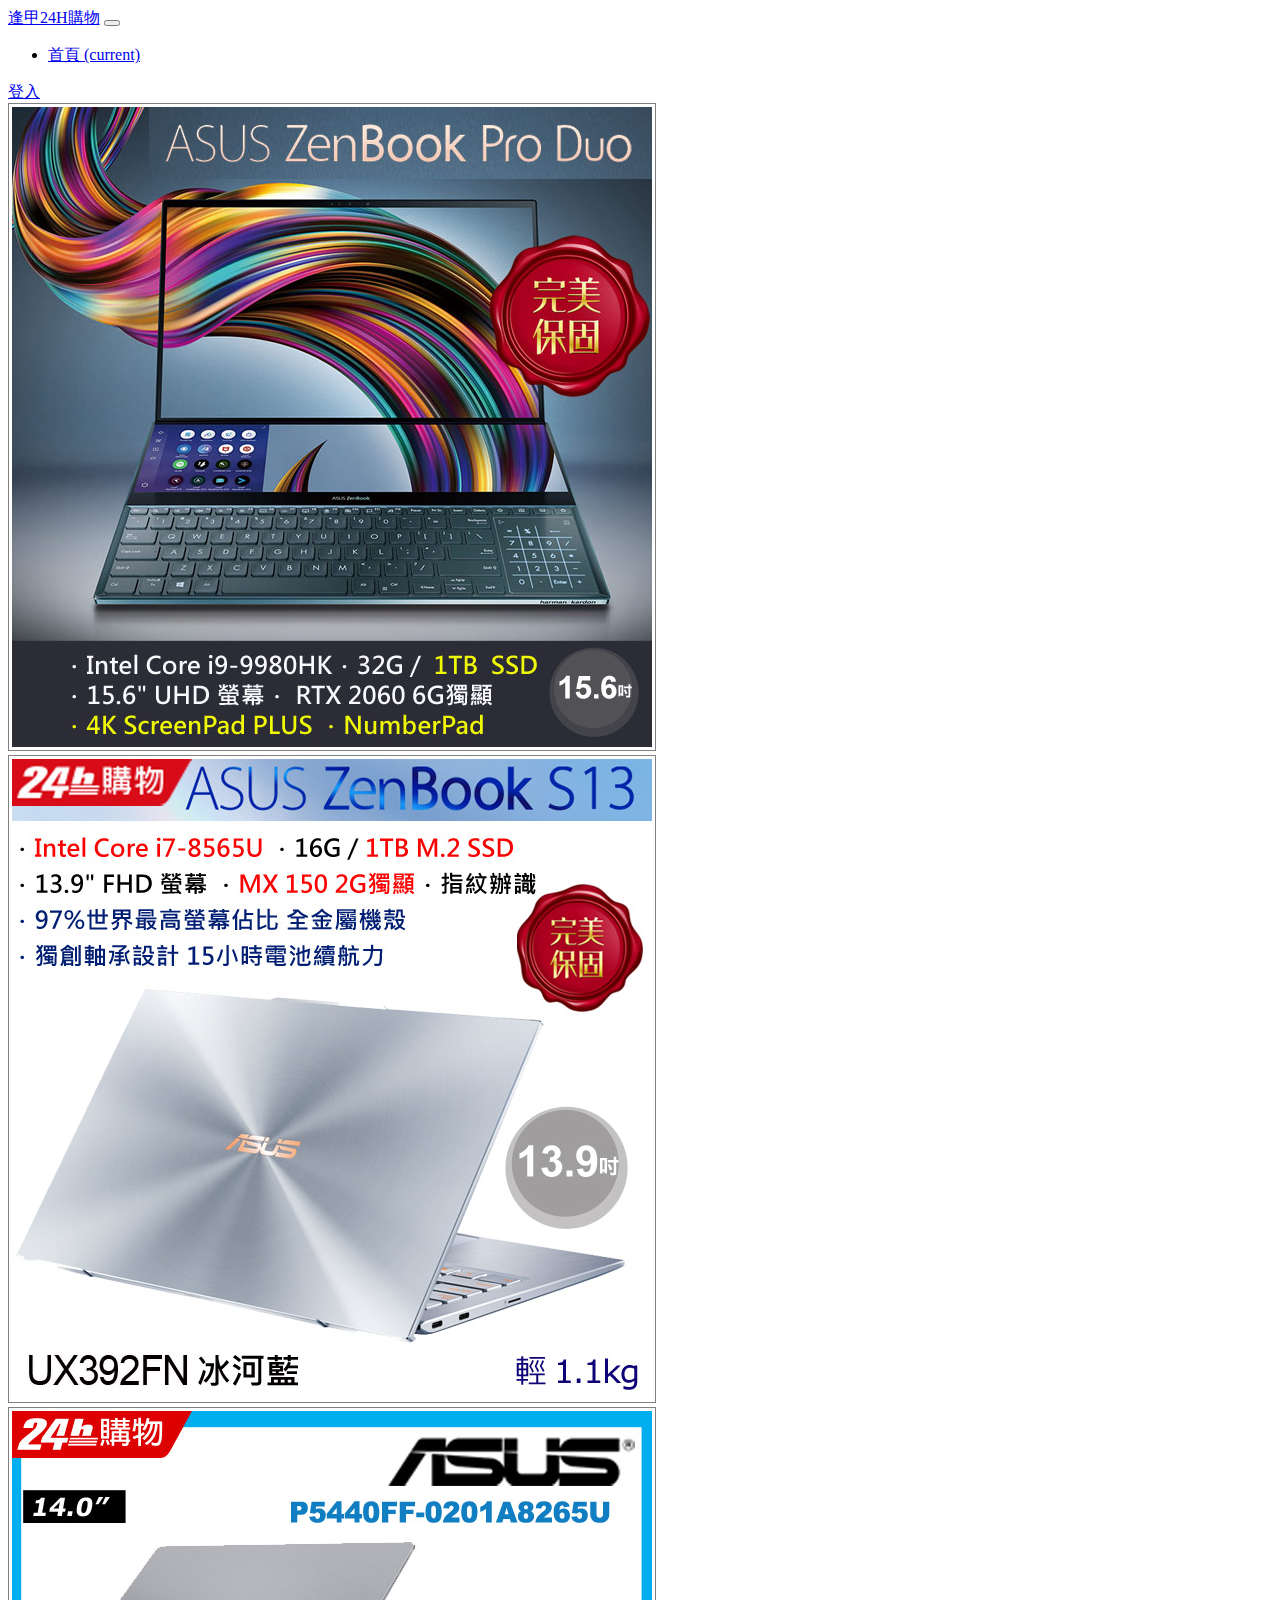
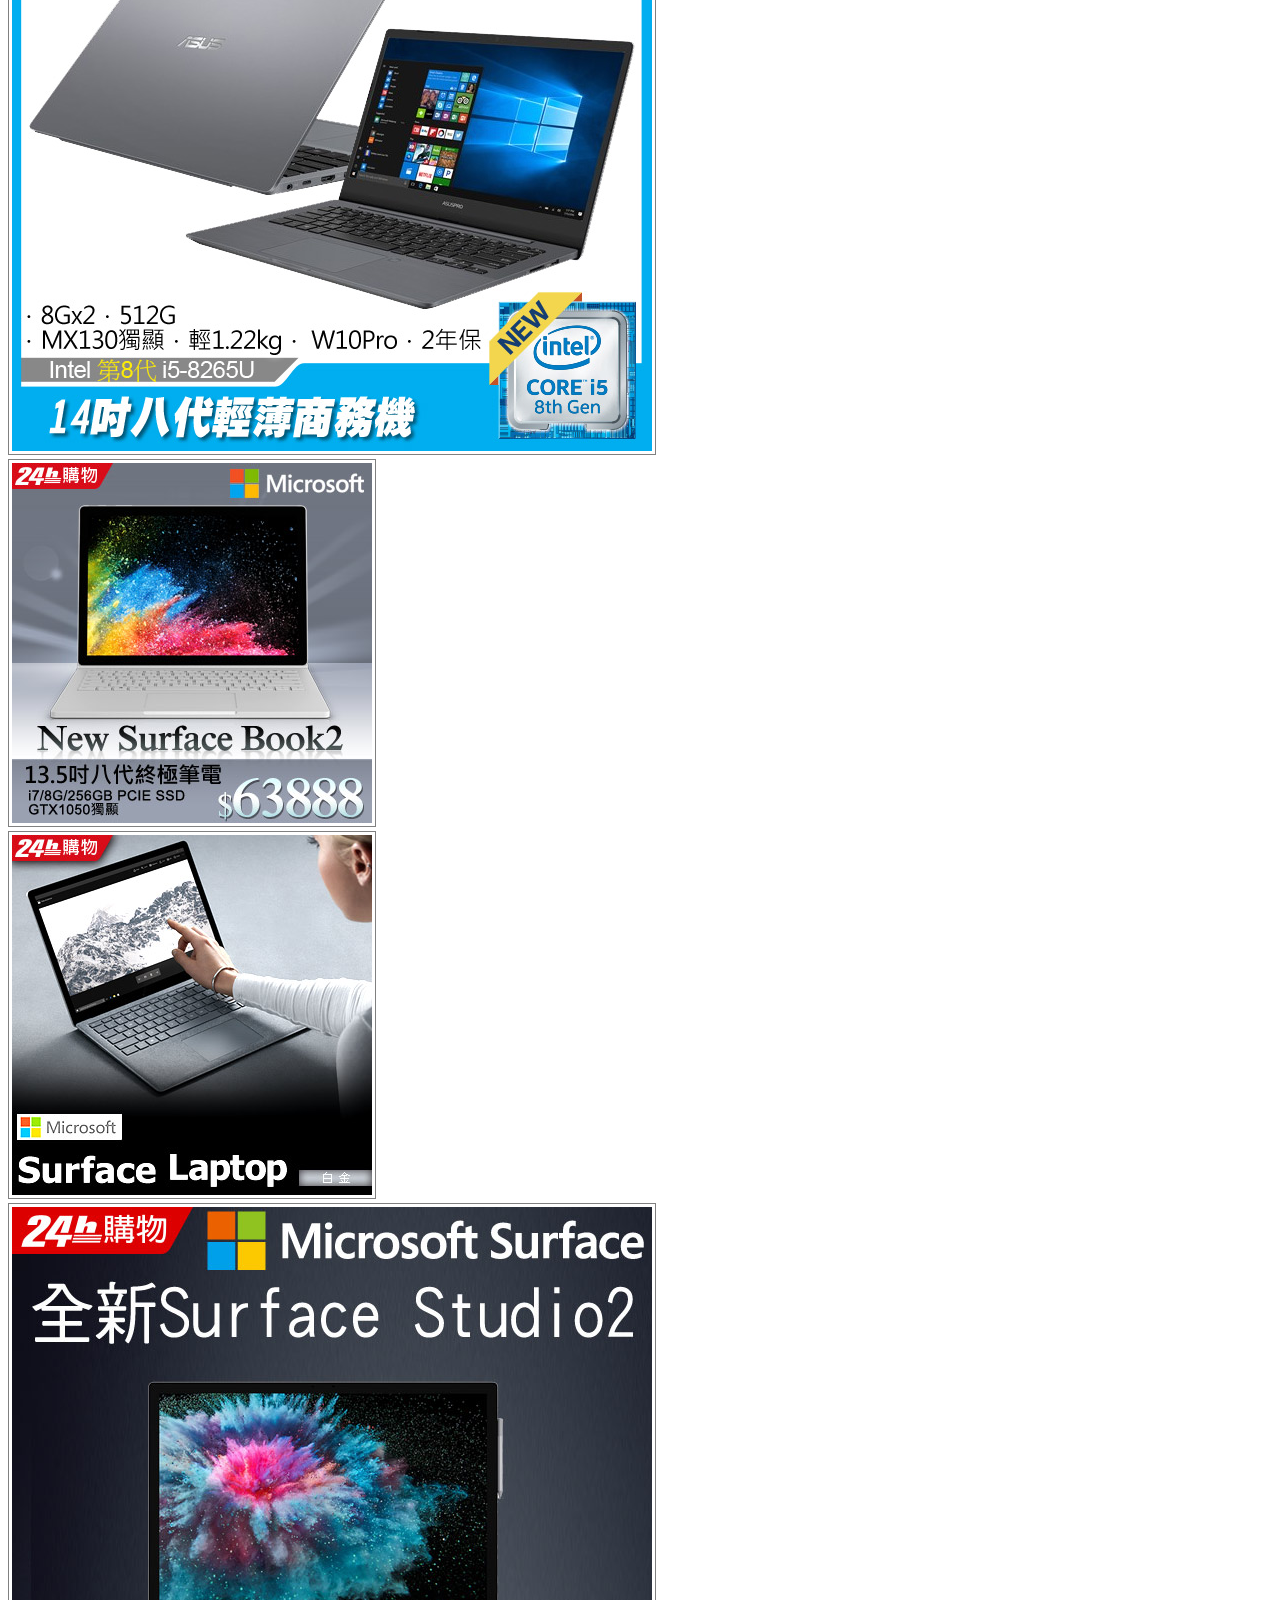
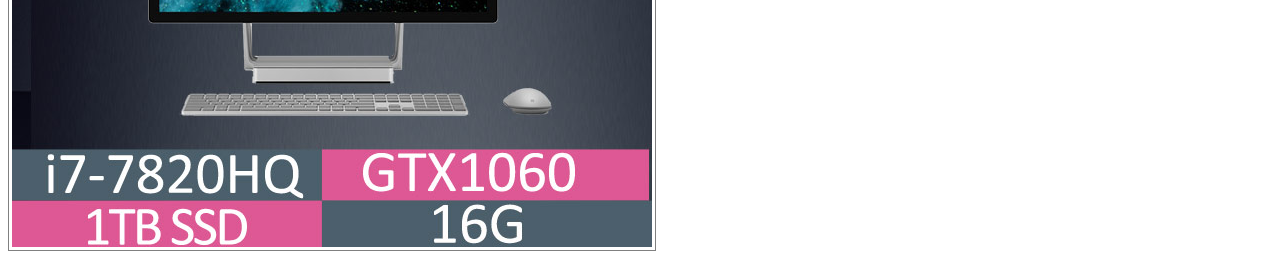
<file: src/web/html/index.html>
<!DOCTYPE html>
<html>
  <head>
    <title>逢甲24H購物</title>
    <link rel="stylesheet" href="https://cdn.jsdelivr.net/npm/bootstrap@4.5.3/dist/css/bootstrap.min.css" integrity="sha384-TX8t27EcRE3e/ihU7zmQxVncDAy5uIKz4rEkgIXeMed4M0jlfIDPvg6uqKI2xXr2" crossorigin="anonymous">
    <meta name="viewport" content="width=device-width, initial-scale=1, shrink-to-fit=no">
    <script src="https://cdn.jsdelivr.net/npm/bootstrap@4.5.3/dist/js/bootstrap.bundle.min.js" integrity="sha384-ho+j7jyWK8fNQe+A12Hb8AhRq26LrZ/JpcUGGOn+Y7RsweNrtN/tE3MoK7ZeZDyx" crossorigin="anonymous"></script>
    <link rel="stylesheet" href="../css/fcu-shop.css">
  </head>

  <body>
    <nav class="navbar navbar-expand-md navbar-dark navbar-fixed-top bg-dark mb-4">
      <a class="navbar-brand" href="#">逢甲24H購物</a>
      <button
        class="navbar-toggler"
        type="button"
        data-toggle="collapse"
        data-target="#navbarCollapse"
        aria-controls="navbarCollapse"
        aria-expanded="false"
        aria-label="Toggle navigation"
      >
        <span class="navbar-toggler-icon"></span>
      </button>
      <div class="collapse navbar-collapse" id="navbarCollapse">
        <ul class="navbar-nav mr-auto">
          <li class="nav-item active">
            <a class="nav-link" href="index.html">首頁 <span class="sr-only">(current)</span></a
            >
          </li>
        </ul>
        <form class="form-inline mt-2 mt-md-0">
          <a class="btn btn-outline-success my-2 my-sm-0" href="signin.html" role="button">登入</a>
        </form>
      </div>
    </nav>
    <div class="container" id="item-table">
      <div class="row" >
        <div class="col-lg-3 col-sm-12">
          <img src="../img/nb-1.jpg" class="img-fluid" />
        </div>
        <div class="col-lg-3 col-sm-12">
          <img src="../img/nb-2.jpg" class="img-fluid" />
        </div>
        <div class="col-lg-3 col-sm-12">
          <img src="../img/nb-3.jpg" class="img-fluid" />
        </div>
        <div class="col-lg-3 col-sm-12">
          <img src="../img/nb-4.jpg" class="img-fluid" />
        </div>
      </div>
      <div class="row">
      <div class="col-lg-3 col-sm-12">
        <img src="../img/nb-5.jpg" class="img-fluid" />
      </div>
      <div class="col-lg-3 col-sm-12">
        <img src="../img/nb-6.jpg" class="img-fluid" />
      </div>

      </div>
      
      
    </div>
    
  </body>
</html>
</file>
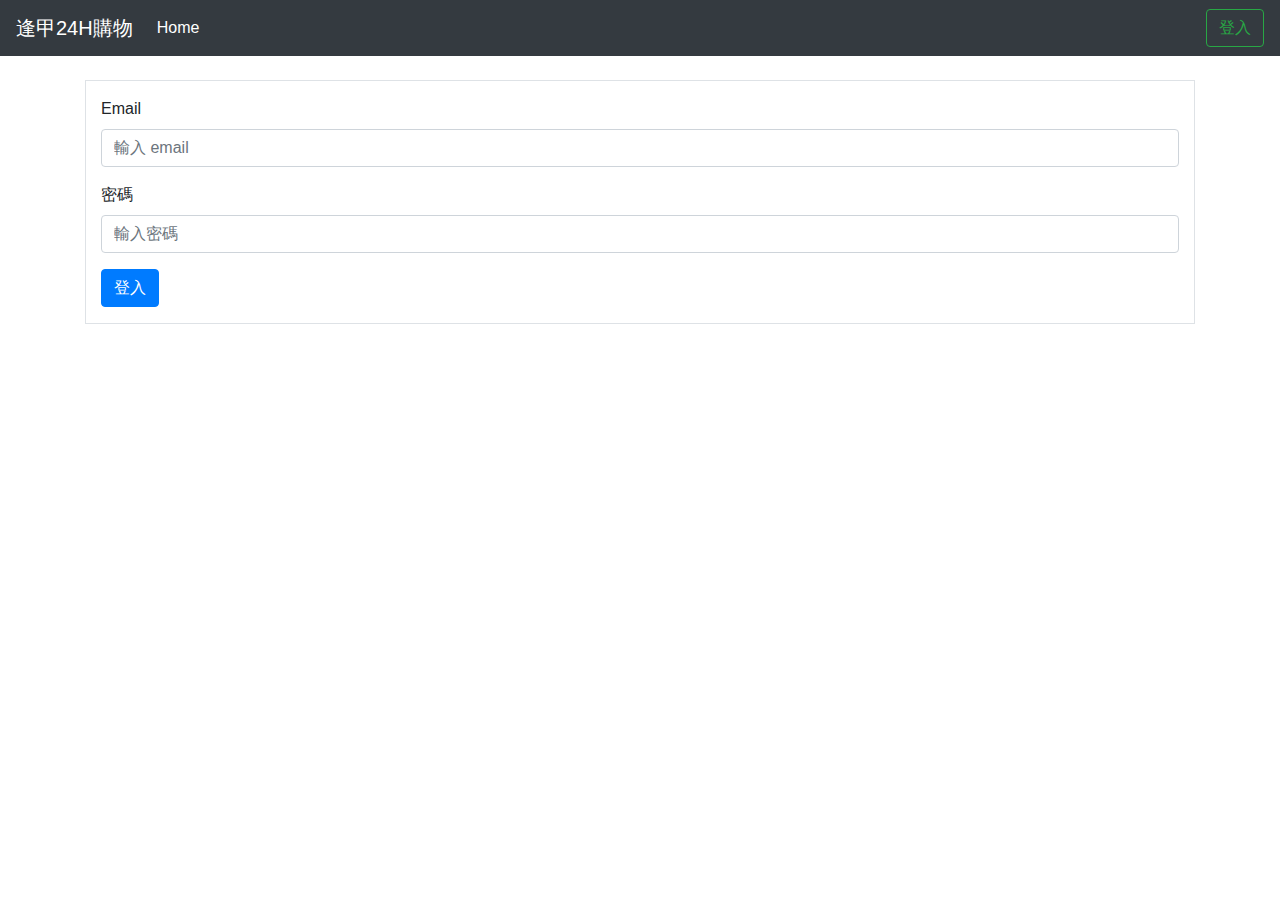
<file: src/web/html/signin.html>
<!DOCTYPE html>
<html>
  <head>
    <title>逢甲24H購物</title>
    <link rel="stylesheet" href="https://cdn.jsdelivr.net/npm/bootstrap@4.5.3/dist/css/bootstrap.min.css" integrity="sha384TX8t27EcRE3e/ihU7zmQxVncDAy5uIKz4rEkgIXeMed4M0jlfIDPvg6uqKI2xXr2" crossorigin="anonymous">
    <script src="https://cdn.jsdelivr.net/npm/bootstrap@4.5.3/dist/js/bootstrap.bundle.min.js" integrity="sha384-ho+j7jyWK8fNQe+A12Hb8AhRq26LrZ/JpcUGGOn+Y7RsweNrtN/tE3MoK7ZeZDyx" crossorigin="anonymous"></script>
  <meta name="viewport" content="width=device-width, initial-scale=1">
  </head>

  <body>

     <nav class="navbar navbar-expand-md navbar-dark navbar-fixed-top bg-dark mb-4">
      <a class="navbar-brand" href="#">逢甲24H購物</a>
      <button
        class="navbar-toggler"
        type="button"
        data-toggle="collapse"
        data-target="#navbarCollapse"
        aria-controls="navbarCollapse"
        aria-expanded="false"
        aria-label="Toggle navigation"
      >
        <span class="navbar-toggler-icon"></span>
      </button>
      <div class="collapse navbar-collapse" id="navbarCollapse">
        <ul class="navbar-nav mr-auto">
          <li class="nav-item active">
            <a class="nav-link" href="index.html">Home <span class="sr-only">(current)</span></a
            >
          </li>
        </ul>
        <form class="form-inline mt-2 mt-md-0">
          <a class="btn btn-outline-success my-2 my-sm-0" href="signin.html" role="button">登入</a>
        </form>
      </div>
    </nav>

  <div class="container">
    <form class="form-horizontal border pt-3" action="/action_page.php">
      <div class="form-group">
        <label class="control-label col-sm-2" for="email">Email</label>
        <div class="col-sm-10 col-lg-12">
          <input type="email" class="form-control" id="email" placeholder="輸入 email" name="email">
        </div>
      </div>
      <div class="form-group ">
        <label class="control-label col-sm-2" for="pwd">密碼</label>
        <div class="col-sm-10 col-lg-12">          
          <input type="password" class="form-control" id="pwd" placeholder="輸入密碼" name="pwd">
        </div>
      </div>
      <div class="form-group">        
        <div class="col-sm-offset-2 col-sm-10">
          <button type="submit" class="btn btn-primary">登入</button>
        </div>
      </div>
    </form>
  </div>
 

  </body>
</html>
</file>
<file: src/web/css/fcu-shop.css>
#item-table img {
  border: gray solid 1px;
  padding: 3px;
}
</file>
